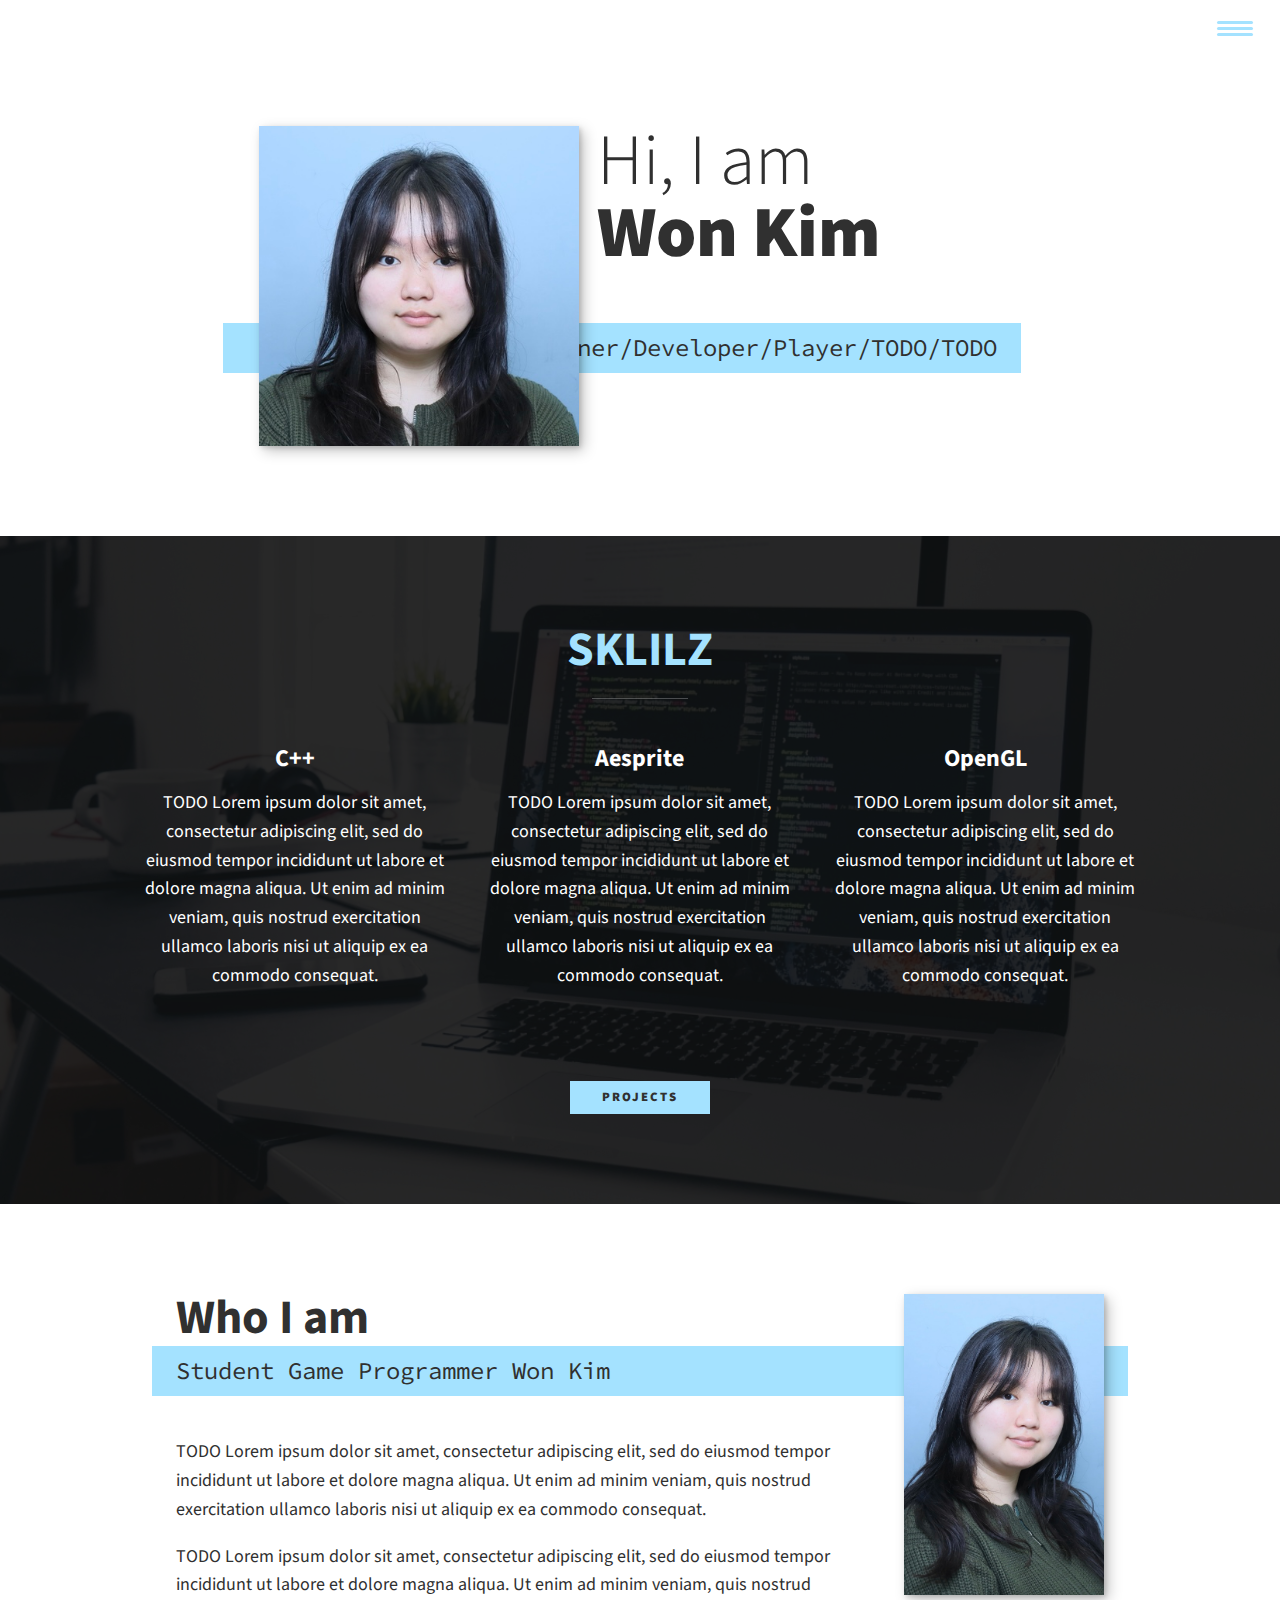
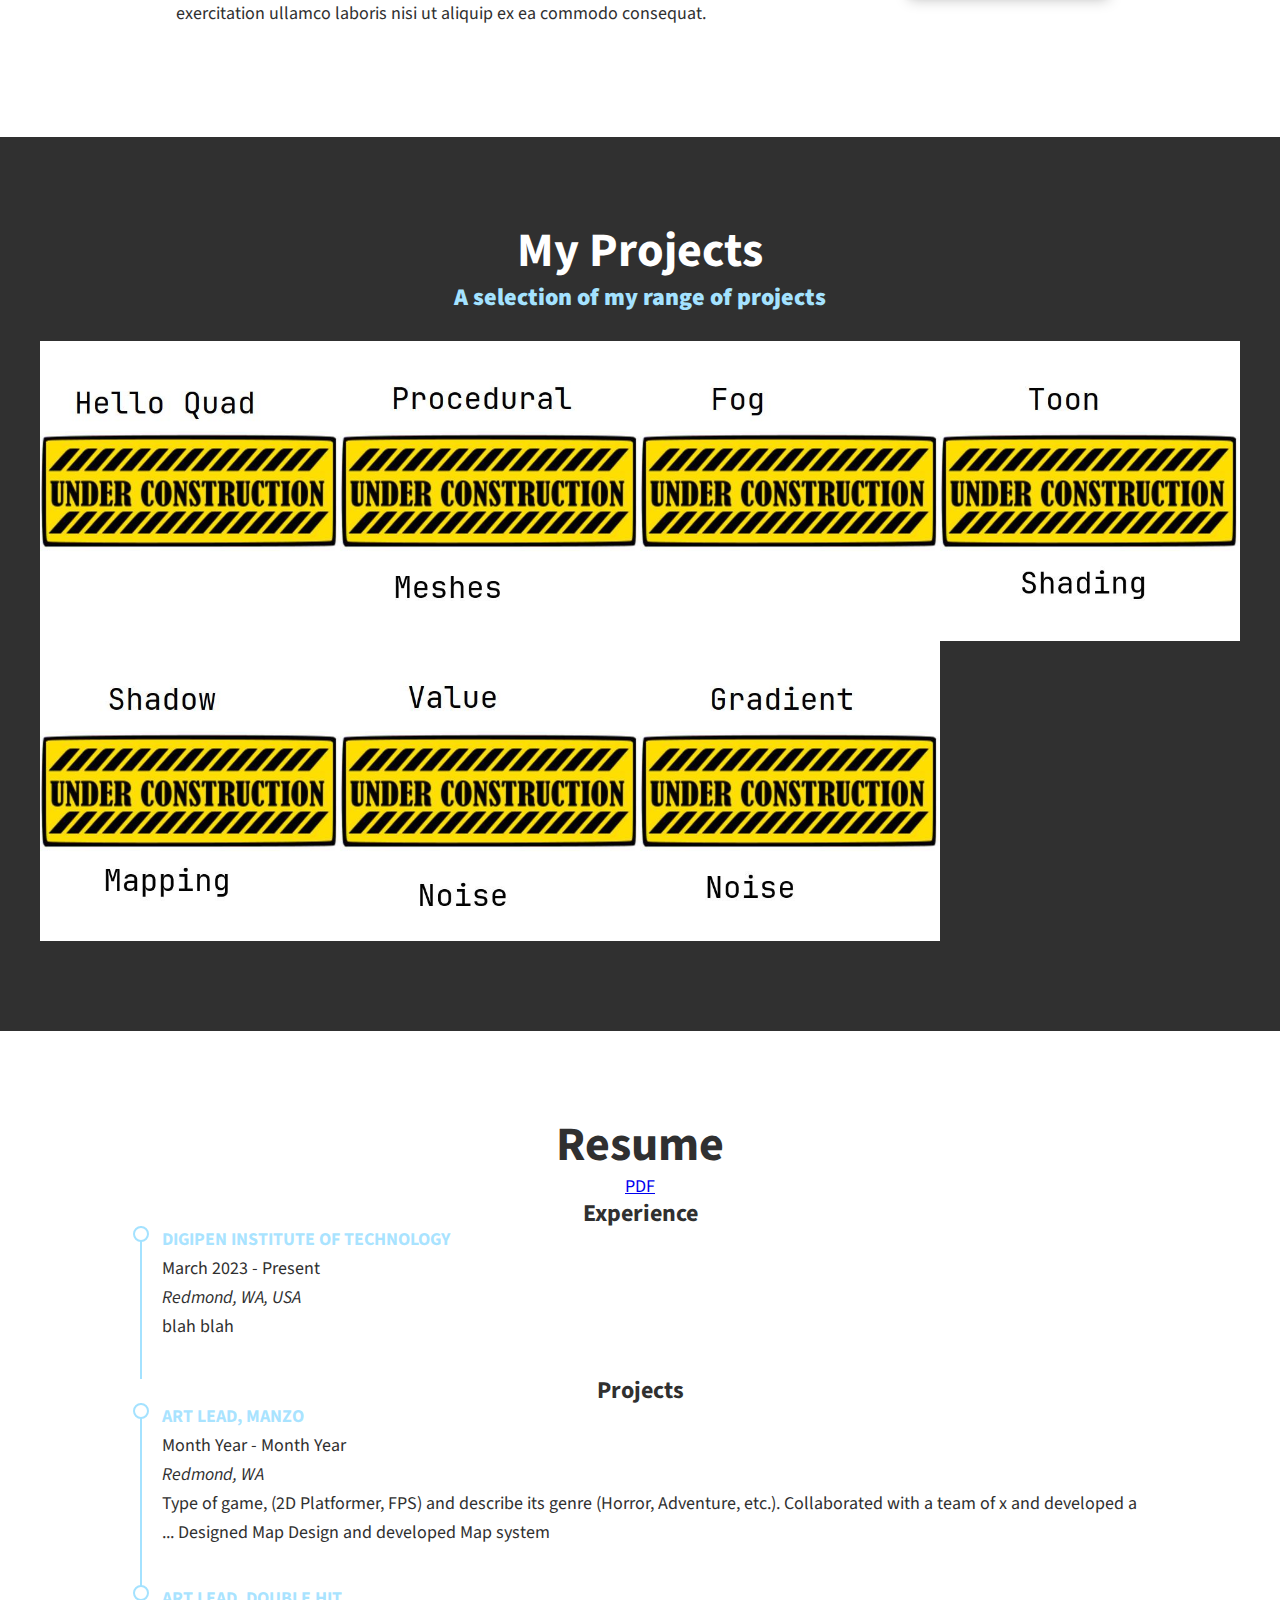
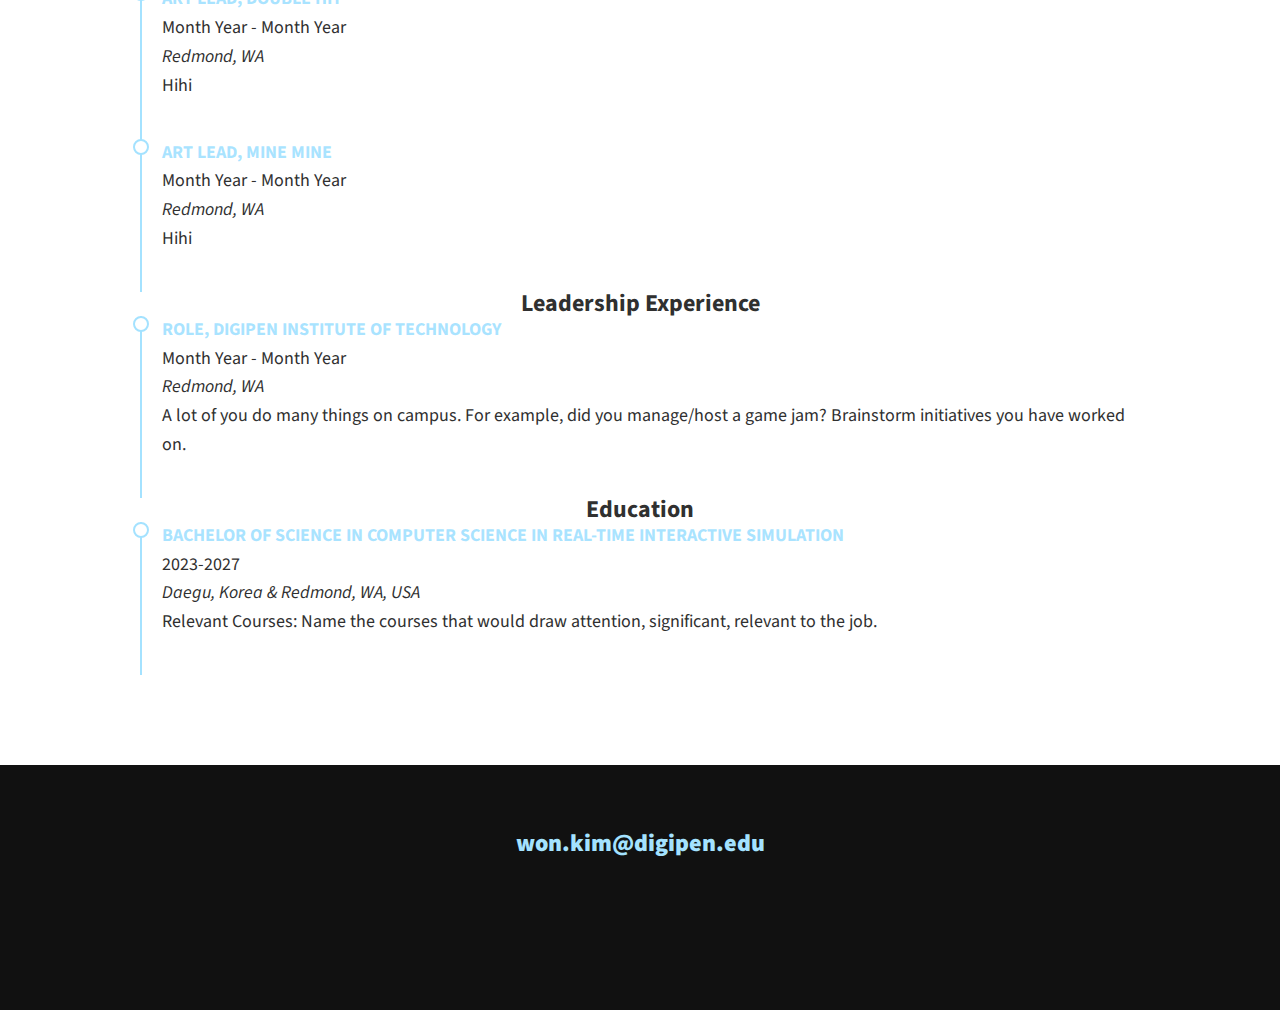
<file: index.html>
<!-- https://youtu.be/_xkSvufmjEs?si=mh-MXT2ZdUasYAYn&t=3416 -->
<!-- adobe.ly/2GAgF93 -->
<!-- https://scrimba.com/build-and-deploy-your-portfolio-c012 -->
<!DOCTYPE html>
<html lang="en">

<head>
    <meta charset="UTF-8">
    <link rel="icon" type="image/svg+xml" href="../img/face.jpg">

    <!-- Help auto scale for desktop & mobile -->
    <meta name="viewport" content="width=device-width, initial-scale=1.0" />
    <title>STUDENT TODO Website</title>

    <!-- Normalize the difference across browsers  https://necolas.github.io/normalize.css/ -->
    <link rel="stylesheet" href="external/normalize.css" />

    <link rel="stylesheet" href="https://cdnjs.cloudflare.com/ajax/libs/font-awesome/5.11.2/css/all.css"
        integrity="sha256-46qynGAkLSFpVbEBog43gvNhfrOj+BmwXdxFgVK/Kvc=" crossorigin="anonymous" />

    <!-- https://fonts.google.com/selection/embed -->
    <link rel="preconnect" href="https://fonts.googleapis.com" />
    <link rel="preconnect" href="https://fonts.gstatic.com" crossorigin />
    <link
        href="https://fonts.googleapis.com/css2?family=Source+Code+Pro:ital,wght@0,200..900;1,200..900&family=Source+Sans+3:ital,wght@0,200..900;1,200..900&display=swap"
        rel="stylesheet" />

    <link rel="stylesheet" href="css/style.css" />
</head>

<body>
    <header>
        <button class="nav-toggle" aria-label="toggle navigation">
            <span class="hamburger"></span>
        </button>
        <nav class="nav">
            <ul class="nav__list">
                <li class="nav__item"> <a href="#home" class="nav__link">Home</a> </li>
                <li class="nav__item"> <a href="#skills" class="nav__link">Skills</a> </li>
                <li class="nav__item"> <a href="#about" class="nav__link">About Me</a> </li>
                <li class="nav__item"> <a href="#projects" class="nav__link">Projects</a> </li>
                <li class="nav__item"> <a href="#resume" class="nav__link">Resume</a> </li>
            </ul>
        </nav>
    </header>

    <!-- Introduction -->

    <section class="intro" id="#home">
        <!-- TODO put in a mouse based interactive shader visualization page-->
        <!-- <div class="intro-bg">
            <iframe src="webgl/for_fun.html"></iframe>
        </div> -->
        <h1 class="section__title section__title--intro">
            Hi, I am <strong>Won Kim</strong>
        </h1>
        <p class="section__subtitle section__subtitle--intro">Game Programmer/Designer/Developer/Player/TODO/TODO</p>
        <img src="img/face.jpg" alt="a picture of TODO TODO smiling" class="intro__img" />
    </section>

    <!-- My Services -->
    <section class="my-services" id="skills">
        <h2 class="section__title section__title--services">SKLILZ</h2>
        <div class="services">
            <div class="service">
                <h3>C++</h3>
                <p> TODO
                    Lorem ipsum dolor sit amet, consectetur adipiscing elit, sed do eiusmod tempor incididunt ut labore
                    et dolore magna aliqua. Ut enim ad minim veniam, quis nostrud exercitation ullamco laboris nisi ut
                    aliquip ex ea commodo consequat.
                </p>
            </div>

            <div class="service">
                <h3>Aesprite</h3>
                <p> TODO
                    Lorem ipsum dolor sit amet, consectetur adipiscing elit, sed do eiusmod tempor incididunt ut labore
                    et dolore magna aliqua. Ut enim ad minim veniam, quis nostrud exercitation ullamco laboris nisi ut
                    aliquip ex ea commodo consequat.
                </p>
            </div>

            <div class="service">
                <h3>OpenGL</h3>
                <p> TODO
                    Lorem ipsum dolor sit amet, consectetur adipiscing elit, sed do eiusmod tempor incididunt ut labore
                    et dolore magna aliqua. Ut enim ad minim veniam, quis nostrud exercitation ullamco laboris nisi ut
                    aliquip ex ea commodo consequat.
                </p>
            </div>
        </div>

        <a href="#projects" class="btn">Projects</a>
    </section>

    <!-- About Me -->
    <section class="about-me" id="about">
        <h2 class="section__title section__title--about">Who I am</h2>
        <p class="section__subtitle section__subtitle--about">
            Student Game Programmer Won Kim
        </p>

        <div class="about-me__body">
            <p>
                TODO Lorem ipsum dolor sit amet, consectetur adipiscing elit, sed do eiusmod tempor incididunt ut labore
                et dolore magna aliqua. Ut enim ad minim veniam, quis nostrud exercitation ullamco laboris nisi ut
                aliquip ex ea commodo consequat.
            </p>
            <p>
                TODO Lorem ipsum dolor sit amet, consectetur adipiscing elit, sed do eiusmod tempor incididunt ut labore
                et dolore magna aliqua. Ut enim ad minim veniam, quis nostrud exercitation ullamco laboris nisi ut
                aliquip ex ea commodo consequat.
            </p>
        </div>
        <img src="img/tall.jpg" alt="picture of TODO TODO" class="about-me__img" />
    </section>

    <!-- My Portfolio -->
    <section class="my-projects" id="projects">
        <h2 class="section__title section__title--projects">My Projects</h2>
        <p class="section__subtitle section__subtitle--projects">
            A selection of my range of projects
        </p>
        <div class="portfolio">
            <a href="portfolio/01_hello.html" class="portfolio__item">
                <img src="img/portfolio_thumbnails/01_hello.jpg" alt="" class="portfolio__img" />
            </a>
            <a href="portfolio/02_meshes.html" class="portfolio__item">
                <img src="img/portfolio_thumbnails/02_meshes.jpg" alt="" class="portfolio__img" />
            </a>
            <a href="portfolio/03_fog.html" class="portfolio__item">
                <img src="img/portfolio_thumbnails/03_fog.jpg" alt="" class="portfolio__img" />
            </a>
            <a href="portfolio/04_toon.html" class="portfolio__item">
                <img src="img/portfolio_thumbnails/04_toon.jpg" alt="" class="portfolio__img" />
            </a>
            <a href="portfolio/05_shadow.html" class="portfolio__item">
                <img src="img/portfolio_thumbnails/05_shadow.jpg" alt="" class="portfolio__img" />
            </a>
            <a href="portfolio/06_value.html" class="portfolio__item">
                <img src="img/portfolio_thumbnails/06_value.jpg" alt="" class="portfolio__img" />
            </a>
            <a href="portfolio/07_gradient.html" class="portfolio__item">
                <img src="img/portfolio_thumbnails/07_gradient.jpg" alt="" class="portfolio__img" />
            </a>

        </div>
    </section>

    <!-- Resume Section -->
    <section class="my-resume" id="resume">
        <h2 class="section__title section__title--resume">Resume</h2>
        <a target="_blank" href="docs/Resume.pdf"><i class="far fa-file-pdf"></i> PDF</a>

        <div class="resume-section">
            <h3>Experience</h3>
            <div class="resume-item">
                <p>
                    <b>DigiPen Institute of Technology</b></br>
                    March 2023 - Present</br>
                    <em>Redmond, WA, USA</em></br>
                    blah blah
                </p>
            </div>
            <h3>Projects</h3>
            <div class="resume-item">
                <p>
                    <b>Art Lead, Manzo</b></br>
                    Month Year - Month Year</br>
                    <em>Redmond, WA</em></br>
                    Type of game, (2D Platformer, FPS) and describe its genre (Horror, Adventure, etc.).
                    Collaborated with a team of x and developed a ...
                    Designed Map Design and developed Map system
                    
                </p>
            </div>

            <div class="resume-item">
                <p>
                    <b>Art Lead, Double Hit</b></br>
                    Month Year - Month Year</br>
                    <em>Redmond, WA</em></br>
                    Hihi
                </p>
            </div>

            <div class="resume-item">
                <p>
                    <b>Art Lead, Mine mine</b></br>
                    Month Year - Month Year</br>
                    <em>Redmond, WA</em></br>
                    Hihi
                </p>
            </div>

            <h3>Leadership Experience</h3>
            <div class="resume-item">
                <p>
                    <b>Role, DigiPen Institute of Technology</b></br>
                    Month Year - Month Year</br>
                    <em>Redmond, WA</em></br>
                    A lot of you do many things on campus.
                    For example, did you manage/host a game jam?
                    Brainstorm initiatives you have worked on.
                </p>
            </div>

            <h3>Education</h3>
            <div class="resume-item">
                <p>
                    <b>Bachelor of Science in Computer Science in Real-Time Interactive Simulation</b></br>
                    2023-2027</br>
                    <em>Daegu, Korea & Redmond, WA, USA</em></br>
                    Relevant Courses: Name the courses that would draw attention, significant, relevant to the job.
                </p>
            </div>
        </div>
    </section>
    <!-- /Resume Section -->

    <!-- Footer -->
    <footer class="footer">
        <a href="mailto:my.email@digipen.edu" class="footer__link">won.kim@digipen.edu</a>
        <ul class="social-list">
            <li class="social-list__item">
                <a class="social-list__link" href="https://linkedin.com/in/won-kim-43713b343">
                    <i class="fab fa-linkedin"></i>
                </a>
            </li>
            <li class="social-list__item">
                <a class="social-list__link" href="https://github.com/wonnn-kim">
                    <i class="fab fa-github"></i>
                </a>
            </li>
            <!-- Want to list more? search : https://fontawesome.com/v5/search?ic=brands -->
        </ul>
    </footer>

    <script src="js/index.js"></script>
</body>

</html>
</file>
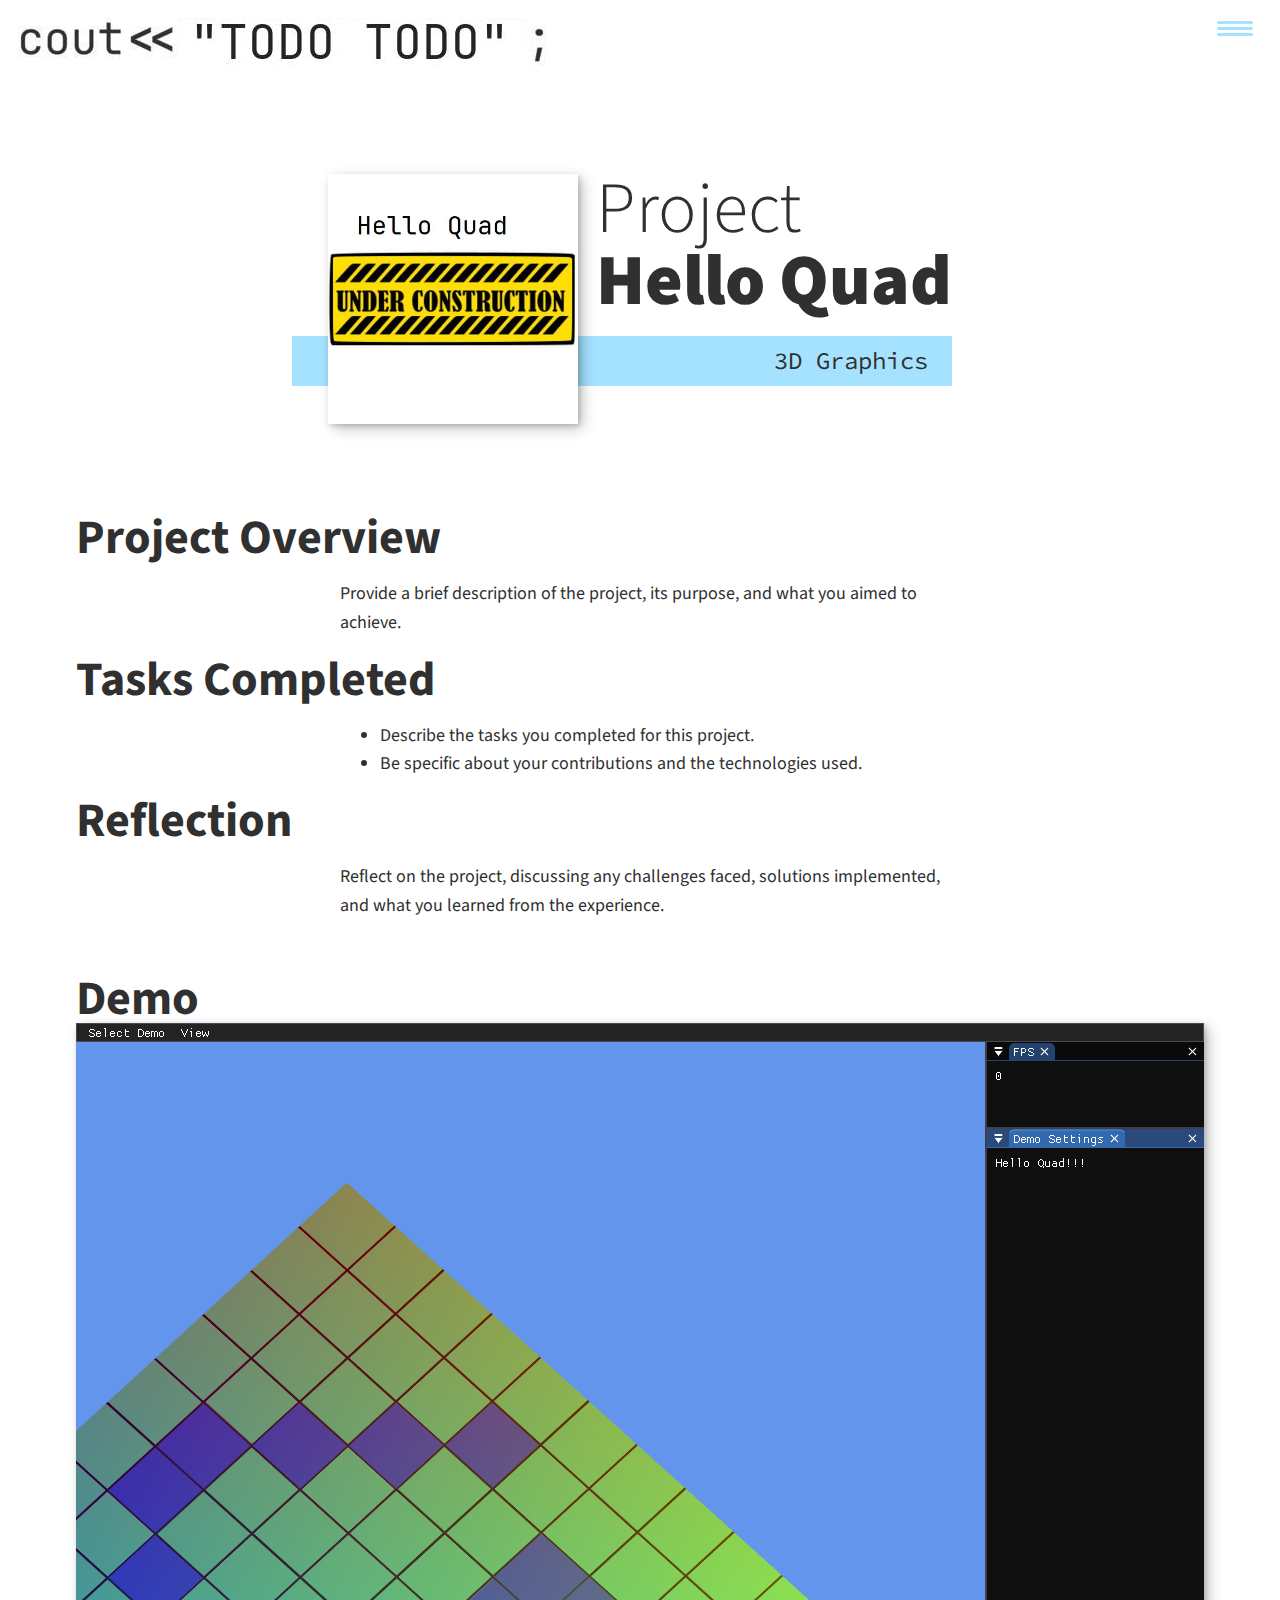
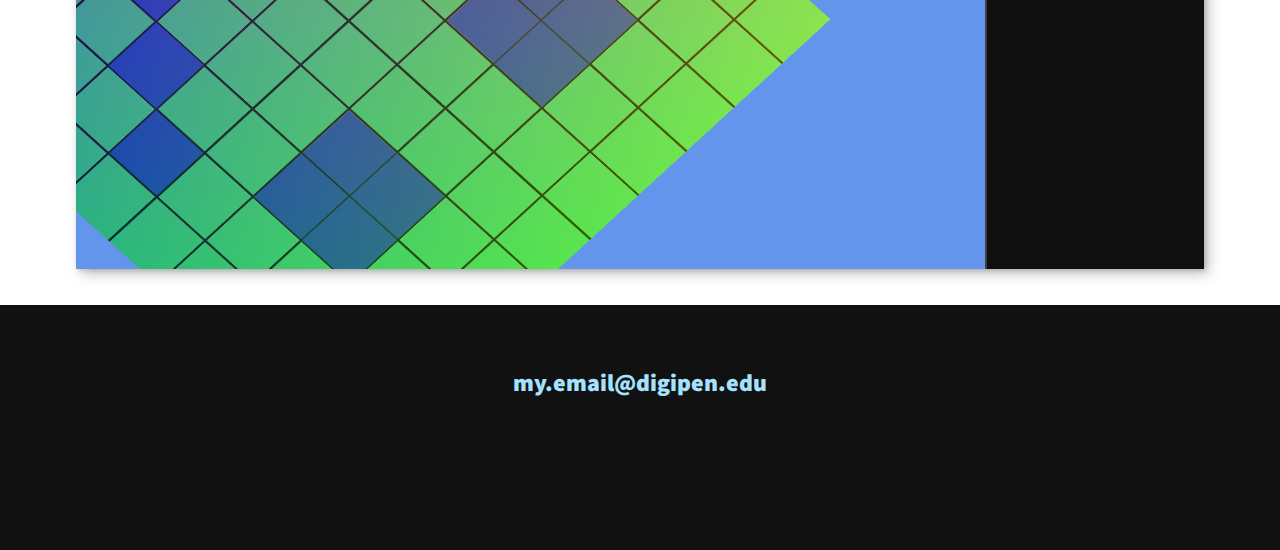
<file: portfolio/01_hello.html>
<!-- https://youtu.be/_xkSvufmjEs?si=mh-MXT2ZdUasYAYn&t=3416 -->
<!-- adobe.ly/2GAgF93 -->
<!-- https://scrimba.com/build-and-deploy-your-portfolio-c012 -->
<!DOCTYPE html>
<html lang="en">

<head>
    <meta charset="UTF-8">
    <link rel="icon" type="image/svg+xml" href="../img/face.jpg">

    <!-- Help auto scale for desktop & mobile -->
    <meta name="viewport" content="width=device-width, initial-scale=1.0">
    <title>STUDENT TODO Website</title>

    <!-- Normalize the difference across browsers  https://necolas.github.io/normalize.css/ -->
    <link rel="stylesheet" href="../external/normalize.css">

    <link rel="stylesheet" href="https://cdnjs.cloudflare.com/ajax/libs/font-awesome/5.11.2/css/all.css"
        integrity="sha256-46qynGAkLSFpVbEBog43gvNhfrOj+BmwXdxFgVK/Kvc=" crossorigin="anonymous" />

    <!-- https://fonts.google.com/selection/embed -->
    <link rel="preconnect" href="https://fonts.googleapis.com">
    <link rel="preconnect" href="https://fonts.gstatic.com" crossorigin>
    <link
        href="https://fonts.googleapis.com/css2?family=Source+Code+Pro:ital,wght@0,200..900;1,200..900&family=Source+Sans+3:ital,wght@0,200..900;1,200..900&display=swap"
        rel="stylesheet">

    <link rel="stylesheet" href="../css/style.css">
</head>

<body>
    <header>
        <div class="logo">
            <!-- alt text can be blank since the logo is purely decorative and putting something like logo isn't actually helpful -->
            <img src="../img/cout.jpg" alt="">
        </div>
        <button class="nav-toggle" aria-label="toggle navigation">
            <span class="hamburger"></span>
        </button>
        <nav class="nav">
            <ul class="nav__list">
                <li class="nav__item">
                    <a href="../index.html" class="nav__link">Home</a>
                </li>
                <li class="nav__item">
                    <a href="../index.html#skills" class="nav__link">Skills</a>
                </li>
                <li class="nav__item">
                    <a href="../index.html#about" class="nav__link">About Me</a>
                </li>
                <li class="nav__item">
                    <a href="../index.html#projects" class="nav__link">Projects</a>
                </li>
                <li class="nav__item">
                    <a href="../index.html#resume" class="nav__link">Resume</a>
                </li>
            </ul>
        </nav>
    </header>

    <!-- Introduction -->
    <section class="intro">
        <h1 class="section__title section__title--intro">
            Project <strong>Hello Quad</strong>
        </h1>
        <p class="section__subtitle section__subtitle--intro">3D Graphics</p>
        <img src="../img/portfolio_thumbnails/01_hello.jpg" alt="a picture of this portfolio item" class="intro__img">
    </section>

    <div class="portfolio-item-individual">
        <h2>Project Overview</h2>
        <p>Provide a brief description of the project, its purpose, and what you aimed to achieve.</p>

        <h2>Tasks Completed</h2>
        <ul>
            <li>Describe the tasks you completed for this project.</li>
            <li>Be specific about your contributions and the technologies used.</li>
        </ul>

        <h2>Reflection</h2>
        <p>Reflect on the project, discussing any challenges faced, solutions implemented, and what you learned from the
            experience.</p>
    </div>

    <div class="portfolio-item-individual">
        <h2>Demo</h2>
        <!-- TODO demo the webgl version of the project -->
        <iframe id="demo" src="../webgl/D01HelloQuad/graphics_fun.html"></iframe>
    </div>


    <!-- Footer -->
    <footer class="footer">
        <a href="mailto:my.email@digipen.edu" class="footer__link">my.email@digipen.edu</a>
        <ul class="social-list">
            <li class="social-list__item">
                <a class="social-list__link" href="https://linkedin.com/in/mylinkedinid">
                    <i class="fab fa-linkedin"></i>
                </a>
            </li>
            <li class="social-list__item">
                <a class="social-list__link" href="https://github.com/mygithubid">
                    <i class="fab fa-github"></i>
                </a>
            </li>
            <!-- Want to list more? search : https://fontawesome.com/v5/search?ic=brands -->
        </ul>
    </footer>

    <script src="../js/index.js"></script>

</body>

</html>
</file>
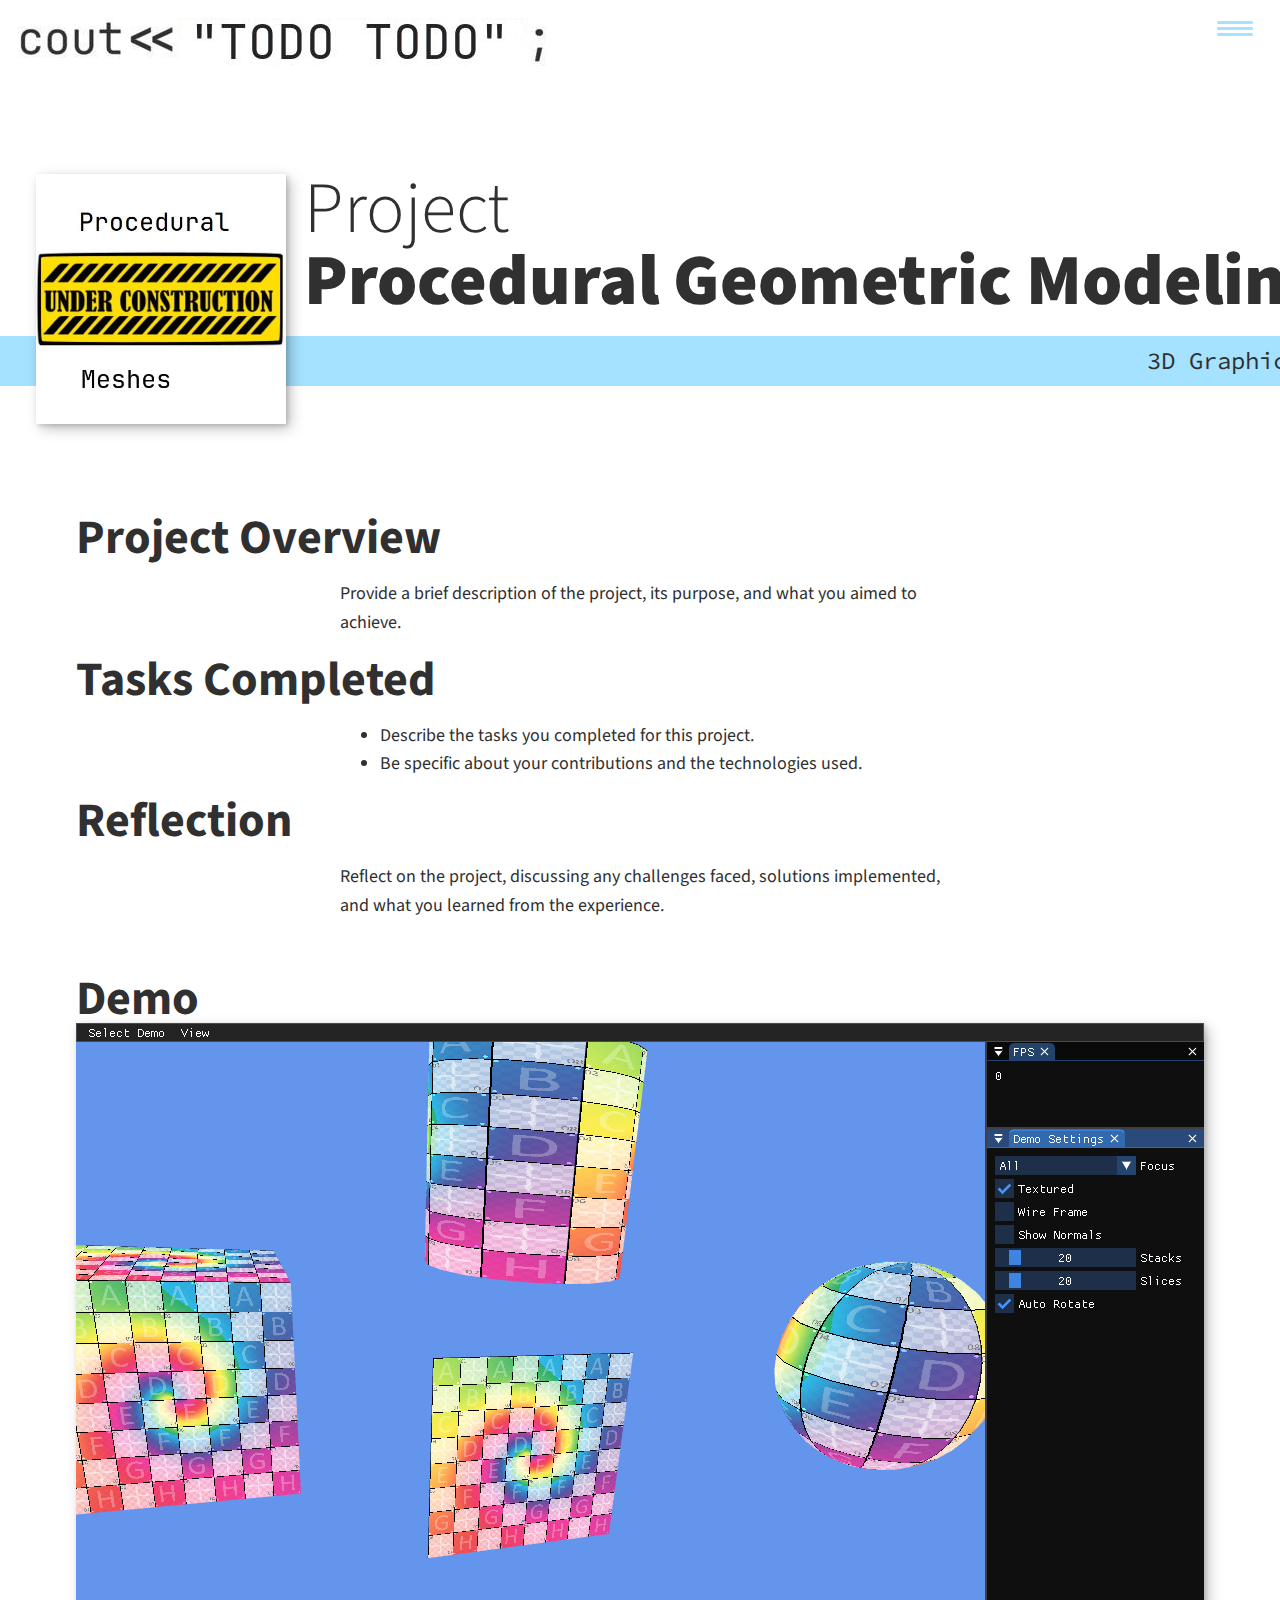
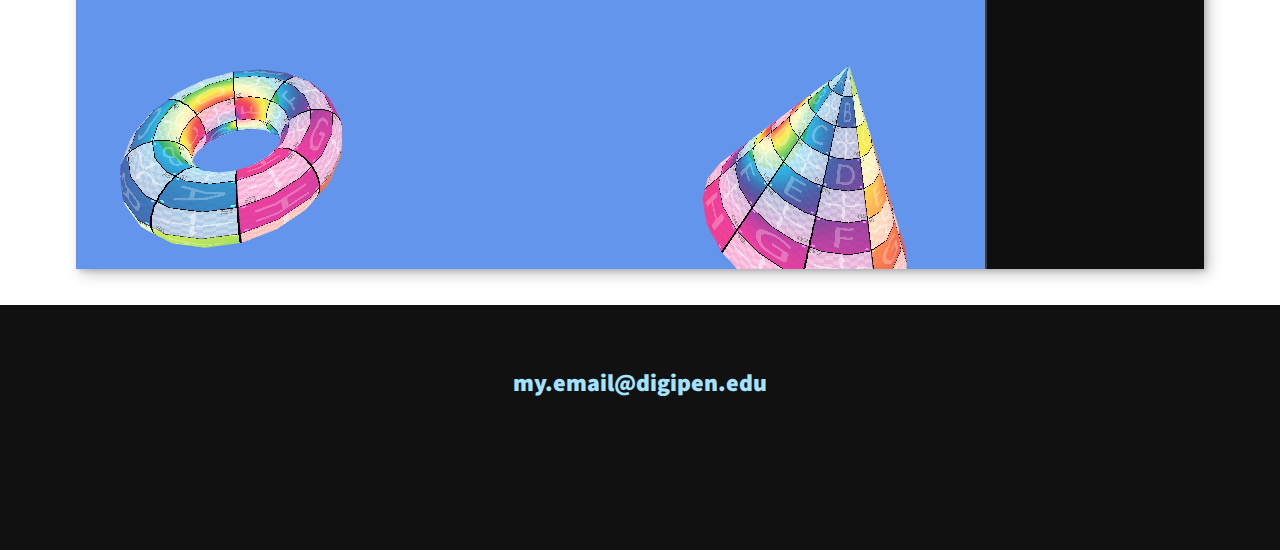
<file: portfolio/02_meshes.html>
<!-- https://youtu.be/_xkSvufmjEs?si=mh-MXT2ZdUasYAYn&t=3416 -->
<!-- adobe.ly/2GAgF93 -->
<!-- https://scrimba.com/build-and-deploy-your-portfolio-c012 -->
<!DOCTYPE html>
<html lang="en">

<head>
    <meta charset="UTF-8">
    <link rel="icon" type="image/svg+xml" href="../img/face.jpg">

    <!-- Help auto scale for desktop & mobile -->
    <meta name="viewport" content="width=device-width, initial-scale=1.0">

    <title>STUDENT TODO Website</title>

    <!-- Normalize the difference across browsers  https://necolas.github.io/normalize.css/ -->
    <link rel="stylesheet" href="../external/normalize.css">

    <link rel="stylesheet" href="https://cdnjs.cloudflare.com/ajax/libs/font-awesome/5.11.2/css/all.css"
        integrity="sha256-46qynGAkLSFpVbEBog43gvNhfrOj+BmwXdxFgVK/Kvc=" crossorigin="anonymous" />

    <!-- https://fonts.google.com/selection/embed -->
    <link rel="preconnect" href="https://fonts.googleapis.com">
    <link rel="preconnect" href="https://fonts.gstatic.com" crossorigin>
    <link
        href="https://fonts.googleapis.com/css2?family=Source+Code+Pro:ital,wght@0,200..900;1,200..900&family=Source+Sans+3:ital,wght@0,200..900;1,200..900&display=swap"
        rel="stylesheet">

    <link rel="stylesheet" href="../css/style.css">
</head>

<body>
    <header>
        <div class="logo">
            <!-- alt text can be blank since the logo is purely decorative and putting something like logo isn't actually helpful -->
            <img src="../img/cout.jpg" alt="">
        </div>
        <button class="nav-toggle" aria-label="toggle navigation">
            <span class="hamburger"></span>
        </button>
        <nav class="nav">
            <ul class="nav__list">
                <li class="nav__item">
                    <a href="../index.html" class="nav__link">Home</a>
                </li>
                <li class="nav__item">
                    <a href="../index.html#skills" class="nav__link">Skills</a>
                </li>
                <li class="nav__item">
                    <a href="../index.html#about" class="nav__link">About Me</a>
                </li>
                <li class="nav__item">
                    <a href="../index.html#projects" class="nav__link">Projects</a>
                </li>
                <li class="nav__item">
                    <a href="../index.html#resume" class="nav__link">Resume</a>
                </li>
            </ul>
        </nav>
    </header>

    <!-- Introduction -->
    <section class="intro">
        <!-- TODO put the name of the assignment here -->
        <h1 class="section__title section__title--intro">
            Project <strong>Procedural Geometric Modeling</strong>
        </h1>
        <p class="section__subtitle section__subtitle--intro">3D Graphics</p>
        <img src="../img/portfolio_thumbnails/02_meshes.jpg" alt="a picture of this portfolio item" class="intro__img">
    </section>

    <div class="portfolio-item-individual">
        <h2>Project Overview</h2>
        <p>Provide a brief description of the project, its purpose, and what you aimed to achieve.</p>

        <h2>Tasks Completed</h2>
        <ul>
            <li>Describe the tasks you completed for this project.</li>
            <li>Be specific about your contributions and the technologies used.</li>
        </ul>

        <h2>Reflection</h2>
        <p>Reflect on the project, discussing any challenges faced, solutions implemented, and what you learned from the
            experience.</p>
    </div>

    <div class="portfolio-item-individual">
        <h2>Demo</h2>
        <iframe id="demo" src="../webgl/D02ProceduralMeshes/graphics_fun.html?start=meshes" tabindex="-1"></iframe>
    </div>

    <!-- Footer -->
    <footer class="footer">
        <a href="mailto:my.email@digipen.edu" class="footer__link">my.email@digipen.edu</a>
        <ul class="social-list">
            <li class="social-list__item">
                <a class="social-list__link" href="https://linkedin.com/in/mylinkedinid">
                    <i class="fab fa-linkedin"></i>
                </a>
            </li>
            <li class="social-list__item">
                <a class="social-list__link" href="https://github.com/mygithubid">
                    <i class="fab fa-github"></i>
                </a>
            </li>
            <!-- Want to list more? search : https://fontawesome.com/v5/search?ic=brands -->
        </ul>
    </footer>

    <script src="../js/index.js"></script>

</body>

</html>
</file>
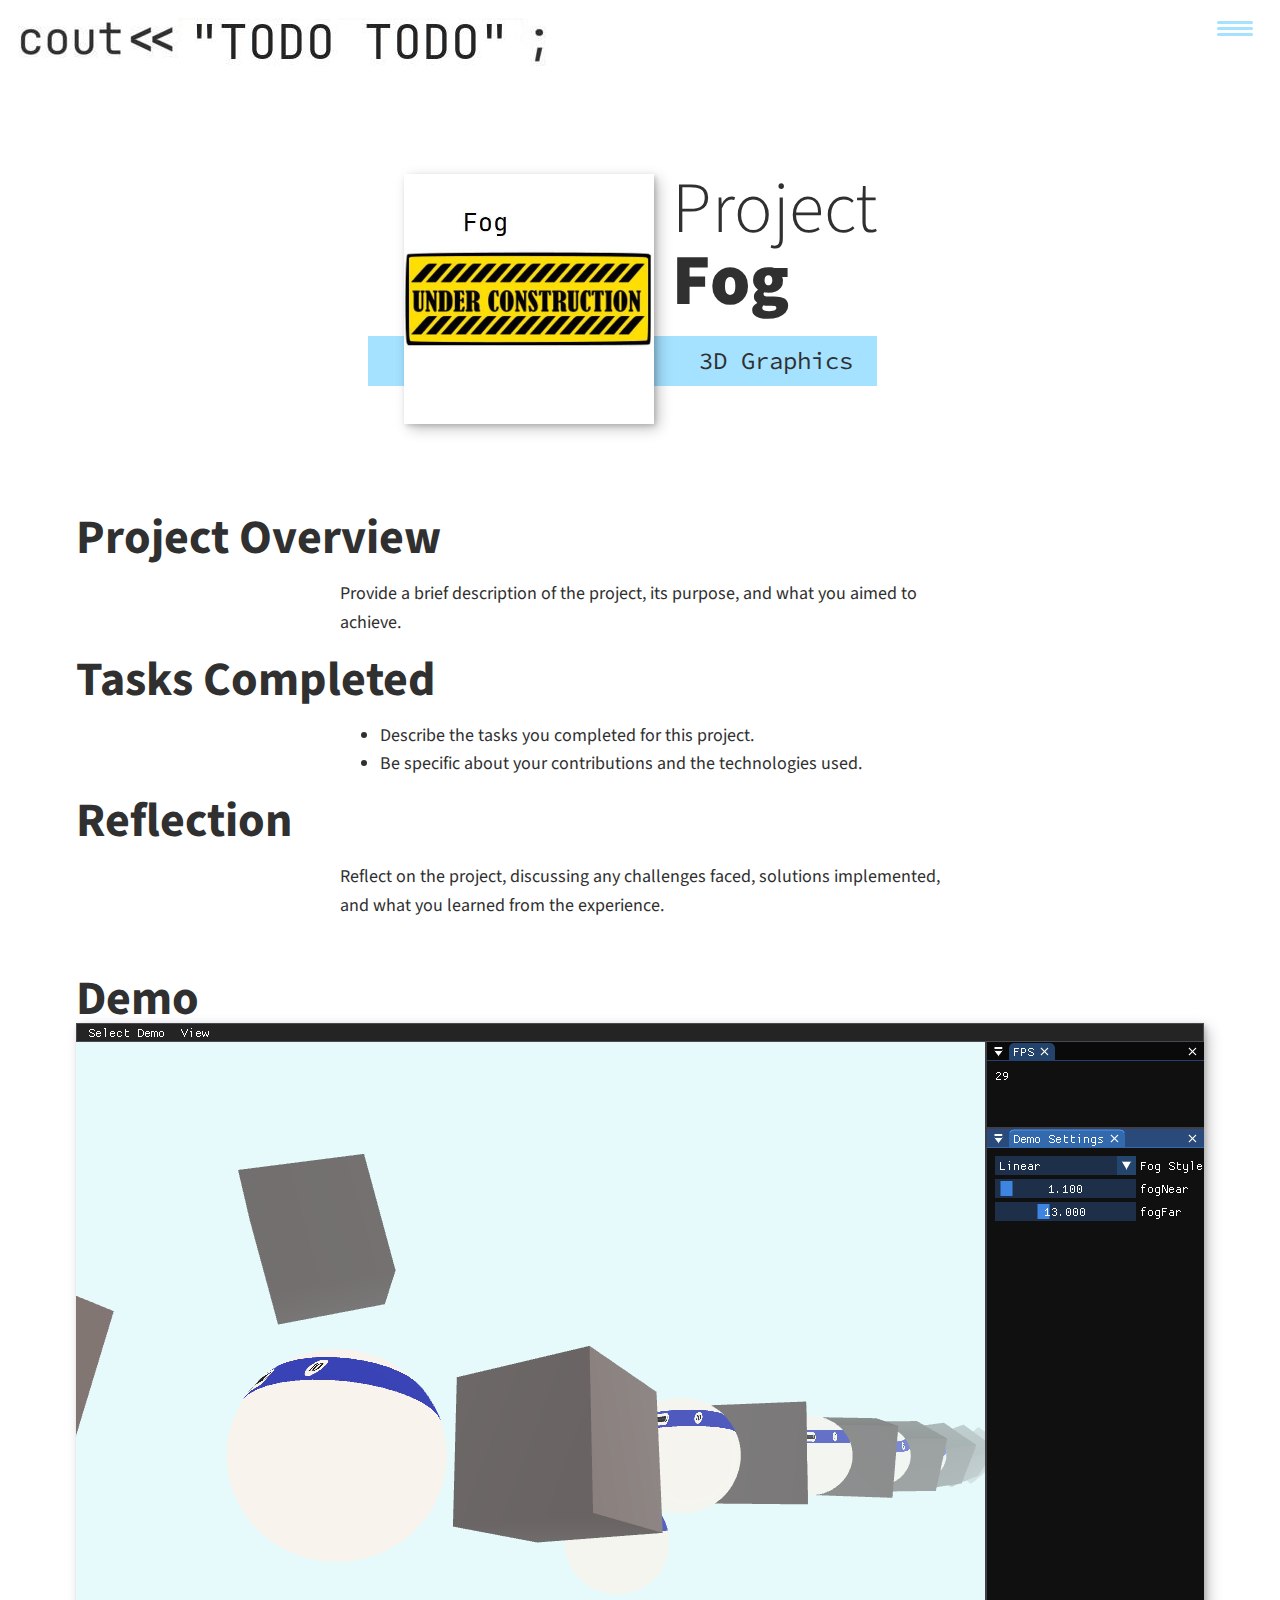
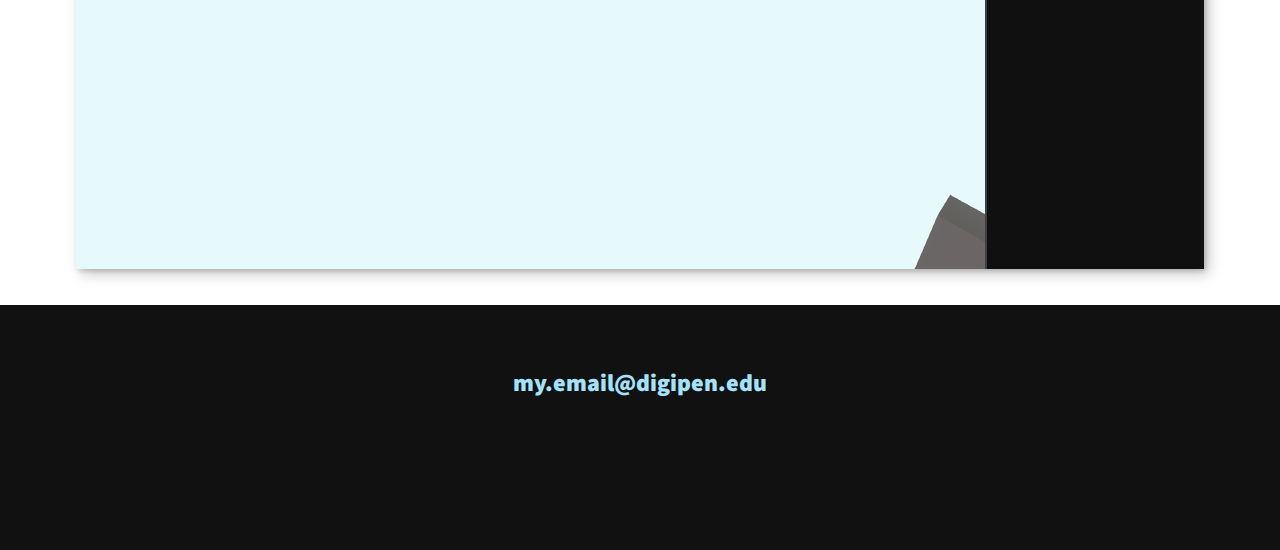
<file: portfolio/03_fog.html>
<!-- https://youtu.be/_xkSvufmjEs?si=mh-MXT2ZdUasYAYn&t=3416 -->
<!-- adobe.ly/2GAgF93 -->
<!-- https://scrimba.com/build-and-deploy-your-portfolio-c012 -->
<!DOCTYPE html>
<html lang="en">

<head>
    <meta charset="UTF-8">
    <link rel="icon" type="image/svg+xml" href="../img/face.jpg">

    <!-- Help auto scale for desktop & mobile -->
    <meta name="viewport" content="width=device-width, initial-scale=1.0">
    <title>STUDENT TODO Website</title>

    <!-- Normalize the difference across browsers  https://necolas.github.io/normalize.css/ -->
    <link rel="stylesheet" href="../external/normalize.css">

    <link rel="stylesheet" href="https://cdnjs.cloudflare.com/ajax/libs/font-awesome/5.11.2/css/all.css"
        integrity="sha256-46qynGAkLSFpVbEBog43gvNhfrOj+BmwXdxFgVK/Kvc=" crossorigin="anonymous" />

    <!-- https://fonts.google.com/selection/embed -->
    <link rel="preconnect" href="https://fonts.googleapis.com">
    <link rel="preconnect" href="https://fonts.gstatic.com" crossorigin>
    <link
        href="https://fonts.googleapis.com/css2?family=Source+Code+Pro:ital,wght@0,200..900;1,200..900&family=Source+Sans+3:ital,wght@0,200..900;1,200..900&display=swap"
        rel="stylesheet">

    <link rel="stylesheet" href="../css/style.css">
</head>

<body>
    <header>
        <div class="logo">
            <!-- alt text can be blank since the logo is purely decorative and putting something like logo isn't actually helpful -->
            <img src="../img/cout.jpg" alt="">
        </div>
        <button class="nav-toggle" aria-label="toggle navigation">
            <span class="hamburger"></span>
        </button>
        <nav class="nav">
            <ul class="nav__list">
                <li class="nav__item">
                    <a href="../index.html" class="nav__link">Home</a>
                </li>
                <li class="nav__item">
                    <a href="../index.html#skills" class="nav__link">Skills</a>
                </li>
                <li class="nav__item">
                    <a href="../index.html#about" class="nav__link">About Me</a>
                </li>
                <li class="nav__item">
                    <a href="../index.html#projects" class="nav__link">Projects</a>
                </li>
                <li class="nav__item">
                    <a href="../index.html#resume" class="nav__link">Resume</a>
                </li>
            </ul>
        </nav>
    </header>

    <!-- Introduction -->
    <section class="intro">
        <h1 class="section__title section__title--intro">
            Project <strong>Fog</strong>
        </h1>
        <p class="section__subtitle section__subtitle--intro">3D Graphics</p>
        <img src="../img/portfolio_thumbnails/03_fog.jpg" alt="a picture of this portfolio item" class="intro__img">
    </section>

    <div class="portfolio-item-individual">
        <h2>Project Overview</h2>
        <p>Provide a brief description of the project, its purpose, and what you aimed to achieve.</p>

        <h2>Tasks Completed</h2>
        <ul>
            <li>Describe the tasks you completed for this project.</li>
            <li>Be specific about your contributions and the technologies used.</li>
        </ul>

        <h2>Reflection</h2>
        <p>Reflect on the project, discussing any challenges faced, solutions implemented, and what you learned from the
            experience.</p>
    </div>

    <div class="portfolio-item-individual">
        <h2>Demo</h2>
        <iframe id="demo" src="../webgl/D03Fog/graphics_fun.html?start=fog" tabindex="-1"></iframe>
    </div>

    <!-- Footer -->
    <footer class="footer">
        <a href="mailto:my.email@digipen.edu" class="footer__link">my.email@digipen.edu</a>
        <ul class="social-list">
            <li class="social-list__item">
                <a class="social-list__link" href="https://linkedin.com/in/mylinkedinid">
                    <i class="fab fa-linkedin"></i>
                </a>
            </li>
            <li class="social-list__item">
                <a class="social-list__link" href="https://github.com/mygithubid">
                    <i class="fab fa-github"></i>
                </a>
            </li>
            <!-- Want to list more? search : https://fontawesome.com/v5/search?ic=brands -->
        </ul>
    </footer>

    <script src="../js/index.js"></script>

</body>

</html>
</file>
<file: css/style.css>
/* make padding within widths rather calculating with total width? */
*,
*::before,
*::after {
  box-sizing: border-box;
}

/* Custom Properties */

:root {
  --ff-primary: "Source Sans 3", sans-serif;
  --ff-secondary: "Source Code Pro", monospace;

  --fw-reg: 300;
  --fw-bold: 900;

  --clr-light: #ffffff;
  --clr-dark: #303030;
  --clr-accent: #a4e2ff;

  --fs-h1: 3rem;
  --fs-h2: 2.25rem;
  --fs-h3: 1.25rem;
  --fs-body: 1rem;

  --bs: 0.25em 0.25em 0.75em rgba(0, 0, 0, 0.25),
    0.125em 0.125em 0.25em rgba(0, 0, 0, 0.15);
}

/* With wider screens use differnt/bigger numbers */
@media (min-width: 800px) {
  :root {
    --fs-h1: 4.5rem;
    --fs-h2: 3rem;
    --fs-h3: 1.5rem;
    --fs-body: 1.125rem;
  }
}

/* General Styles */

html {
  scroll-behavior: smooth;
}

body {
  background: var(--clr-light);
  color: var(--clr-dark);
  margin: 0;
  font-family: var(--ff-primary);
  font-size: var(--fs-body);
  line-height: 1.6;
}

section {
  padding: 5em 2em;
}

img {
  display: block;
  max-width: 100%;
}

strong {
  font-weight: var(--fw-bold);
}

:focus {
  outline: 3px solid var(--clr-accent);
  outline-offset: 3px;
}

.btn {
  display: inline-block;
  padding: 0.5em 2.5em;
  background: var(--clr-accent);
  color: var(--clr-dark);
  text-decoration: none;
  cursor: pointer;
  font-size: 0.8rem;
  text-transform: uppercase;
  letter-spacing: 2px;
  font-weight: var(--fw-bold);
  transition: transform 200ms ease-in-out;
}

.btn:hover {
  transform: scale(1.1);
}

/* Typography */

h1,
h2,
h3 {
  line-height: 1;
  margin: 0;
}

h1 {
  font-size: var(--fs-h1);
}

h2 {
  font-size: var(--fs-h2);
}

h3 {
  font-size: var(--fs-h3);
}

.section__title {
  margin-bottom: 0.25rem;
}

.section__title--intro {
  font-weight: var(--fw-reg);
}

.section__title--intro strong {
  display: block;
}

.section__subtitle {
  margin: 0;
  font-size: var(--fs-h3);
}

.section__subtitle--intro,
.section__subtitle--about {
  background: var(--clr-accent);
  padding: 0.25em 1em;
  font-family: var(--ff-secondary);
  margin-bottom: 1em;
}

.section__subtitle--projects {
  color: var(--clr-accent);
  font-weight: var(--fw-bold);
  margin-bottom: 1em;
}

/* header */
header {
  display: flex;
  justify-content: space-between;
  padding: 1em;
}
.logo {
  max-width: 528px;
}

.nav {
  position: fixed;
  background: var(--clr-dark);
  color: var(--clr-light);
  top: 0;
  bottom: 0;
  left: 0;
  right: 0;
  z-index: 100;

  transform: translateX(100%);
  transition: transform 250ms cubic-bezier(0.5, 0, 0.5, 1);
}

.nav__list {
  list-style: none;
  display: flex;
  height: 100%;
  flex-direction: column;
  justify-content: space-evenly;
  align-items: center;
  margin: 0;
  padding: 0;
}

.nav__link {
  color: inherit;
  font-weight: var(--fw-bold);
  font-size: var(--fs-h2);
  text-decoration: none;
}

.nav__link:hover {
  color: var(--clr-accent);
}

.nav-toggle {
  padding: 0.5em;
  background: transparent;
  border: 0;
  cursor: pointer;
  position: absolute;
  right: 1em;
  top: 1em;
  z-index: 1000;
}

.nav-open .nav {
  transform: translateX(0);
}

.nav-open .nav-toggle {
  position: fixed;
}

.nav-open .hamburger {
  transform: rotate(0.625turn);
}

.nav-open .hamburger::before {
  transform: rotate(90deg) translateX(-6px);
}

.nav-open .hamburger::after {
  opacity: 0;
}

.hamburger {
  display: block;
  position: relative;
}

.hamburger,
.hamburger::before,
.hamburger::after {
  background: var(--clr-accent);
  width: 2em;
  height: 3px;
  border-radius: 1em;
  transition: transform 250ms ease-in-out;
}

.hamburger::before,
.hamburger::after {
  content: "";
  position: absolute;
  left: 0;
  right: 0;
}

.hamburger::before {
  top: 6px;
}
.hamburger::after {
  bottom: 6px;
}

/* Intro Section */
.intro {
  position: relative;
  z-index: 2;
}

.intro-bg {
  position: absolute;
  top: 0;
  left: 0;
  width: 100%;
  height: 100%;
  overflow: hidden;
  z-index: -2;
}

.intro-bg iframe {
  width: 100%;
  height: 100%;
  border: none;
  position: absolute;
  top: 0;
  left: 0;
}

.intro__img {
  box-shadow: var(--bs);
}

.section__subtitle--intro {
  display: inline-block;
}

@media (min-width: 600px) {
  .intro {
    display: grid;
    width: min-content;
    margin: 0 auto;
    column-gap: 1em;
    grid-template-areas:
      "img title"
      "img subtitle";
    grid-template-columns: min-content max-content;
  }

  .intro__img {
    grid-area: img;
    min-width: 250px;
    position: relative;
    z-index: 2;
  }

  .section__subtitle--intro {
    align-self: start;
    grid-column: -1/1;
    grid-row: 2;
    text-align: right;
    position: relative;
    left: -1.5em;
    width: calc(100% + 1.5em);
  }
}

/* my services section */

.my-services {
  background-color: var(--clr-dark);
  background-image: url(../img/skills-bg.jpg);
  background-size: cover;
  background-blend-mode: overlay;
  color: var(--clr-light);
  text-align: center;
}

.section__title--services {
  color: var(--clr-accent);
  position: relative;
}

.section__title--services::after {
  content: "";
  display: block;
  width: 2em;
  height: 1px;
  margin: 0.5em auto 1em;
  background: var(--clr-light);
  opacity: 0.25;
}

.services {
  margin-bottom: 4em;
}

.service {
  max-width: 500px;
  margin: 0 auto;
}

@media (min-width: 800px) {
  .services {
    display: flex;
    max-width: 1000px;
    margin-left: auto;
    margin-right: auto;
  }

  .service + .service {
    margin-left: 2em;
  }
}

/* About Me */

.about-me {
  max-width: 1000px;
  margin: 0 auto;
}

.about-me__img {
  box-shadow: var(--bs);
}

@media (min-width: 600px) {
  .about-me {
    display: grid;
    grid-template-columns: 1fr 200px;
    grid-template-areas:
      "title img"
      "subtitle img"
      "text img";
    column-gap: 2em;
  }

  .section__title--about {
    grid-area: title;
  }

  .section__subtitle--about {
    grid-column: 1 / -1;
    grid-row: 2;
    position: relative;
    left: -1em;
    width: calc(100% + 2em);
    padding-left: 1em;
    padding-right: calc(200px + 2.5em);
  }

  .about-me__img {
    grid-area: img;
    position: relative;
    z-index: 2;
  }
}

/* Portfolio / My projects */

.my-projects {
  background-color: var(--clr-dark);
  color: var(--clr-light);
  text-align: center;
}

.portfolio {
  display: grid;
  grid-template-columns: repeat(auto-fit, minmax(300px, 1fr));
  max-width: 1200px;
  margin: 0 auto;
}

.portfolio__item {
  background: var(--clr-dark);
  overflow: hidden;
}

.portfolio__img {
  transition: transform 750ms cubic-bezier(0.5, 0, 0.5, 1), opacity 250ms linear;
}

.portfolio__item:focus {
  position: relative;
  z-index: 2;
}

.portfolio__img:hover,
.portfolio__item:focus .portfolio__img {
  transform: scale(1.2);
  opacity: 0.75;
}

/*--------------------------------------------------------------
# Resume Section
--------------------------------------------------------------*/

.section__title--resume {
  text-align: center;
}

.my-resume {
  display: flex;
  flex-direction: column;
  align-items: center;
}

.resume-section h3 {
  color: var(--clr-dark);
  text-align: center;
}

.resume-section .resume-item {
  padding: 0 0 20px 20px;
  margin-top: -18px;
  border-left: 2px solid var(--clr-accent);
  position: relative;
  max-width: 1000px;
}

.resume-section .resume-item b {
  text-transform: uppercase;
  color: color-mix(in srgb, var(--clr-accent), transparent 5%);
  position: sticky;
}

.resume-section .resume-item::before {
  content: "";
  position: absolute;
  width: 16px;
  height: 16px;
  border-radius: 50px;
  left: -9px;
  top: 0;
  background: var(--clr-light);
  border: 2px solid var(--clr-accent);
}

/* Footer */

.footer {
  background: #111;
  color: var(--clr-accent);
  text-align: center;
  padding: 2.5em 0;
  font-size: var(--fs-h3);
}

.footer a {
  color: inherit;
  text-decoration: none;
}

.footer__link {
  font-weight: var(--fw-bold);
}

.footer__link:hover,
.social-list__link:hover {
  opacity: 0.7;
}

.footer__link:hover {
  text-decoration: underline;
}

.social-list {
  list-style: none;
  display: flex;
  justify-content: center;
  margin: 2em 0 0;
  padding: 0;
}

.social-list__item {
  margin: 0 0.5em;
}

.social-list__link {
  padding: 0.5em;
}

/* individual portfolio item styles */

.portfolio-item-individual {
  padding: 0 2em 2em;
  max-width: 1200px;
  margin: 0 auto;
}

.portfolio-item-individual p,
.portfolio-item-individual ul {
  max-width: 600px;
  margin-left: auto;
  margin-right: auto;
}

.portfolio-item-individual iframe {
  box-shadow: var(--bs);
  display: block;
  max-width: 1200px;
  width: 100%;
  height: auto;
  aspect-ratio: 4 / 3; /* Maintain aspect ratio */
  margin: 0 auto; /* Centering */
  border: none;
}
</file>
